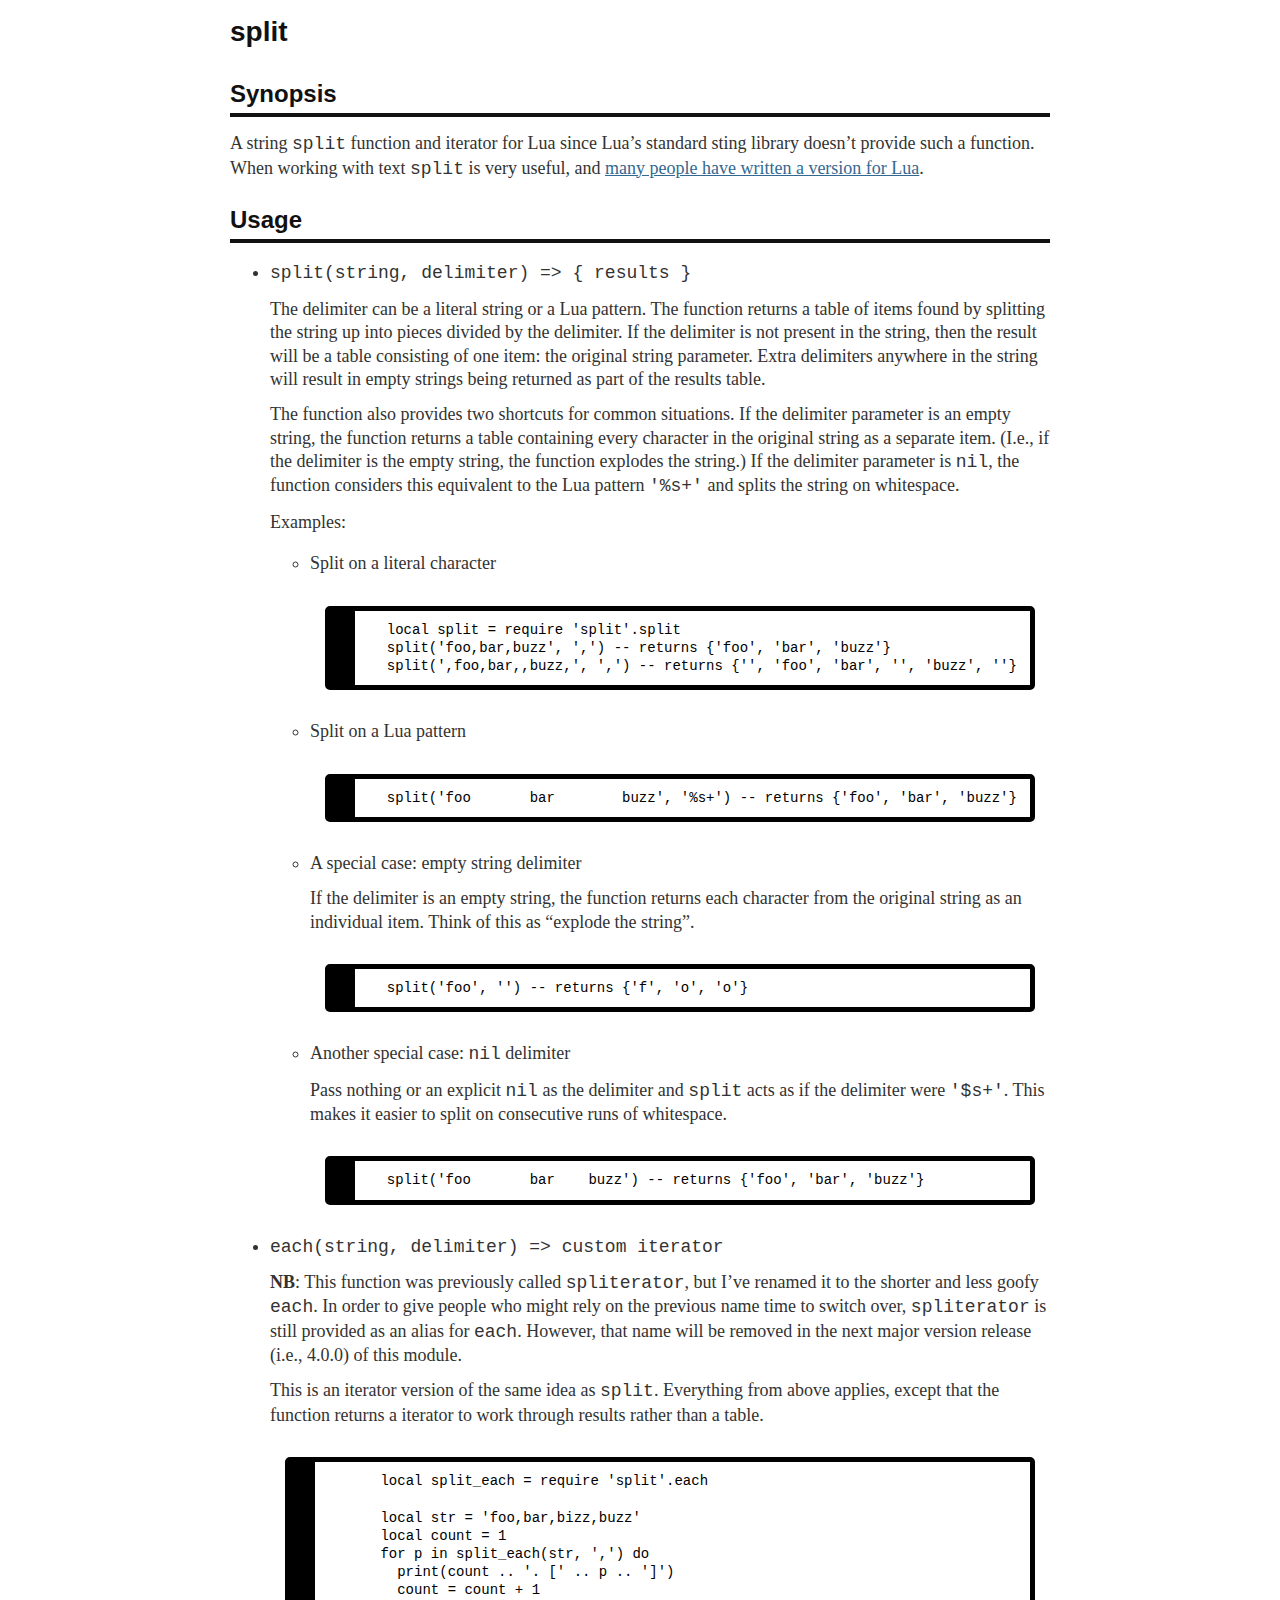
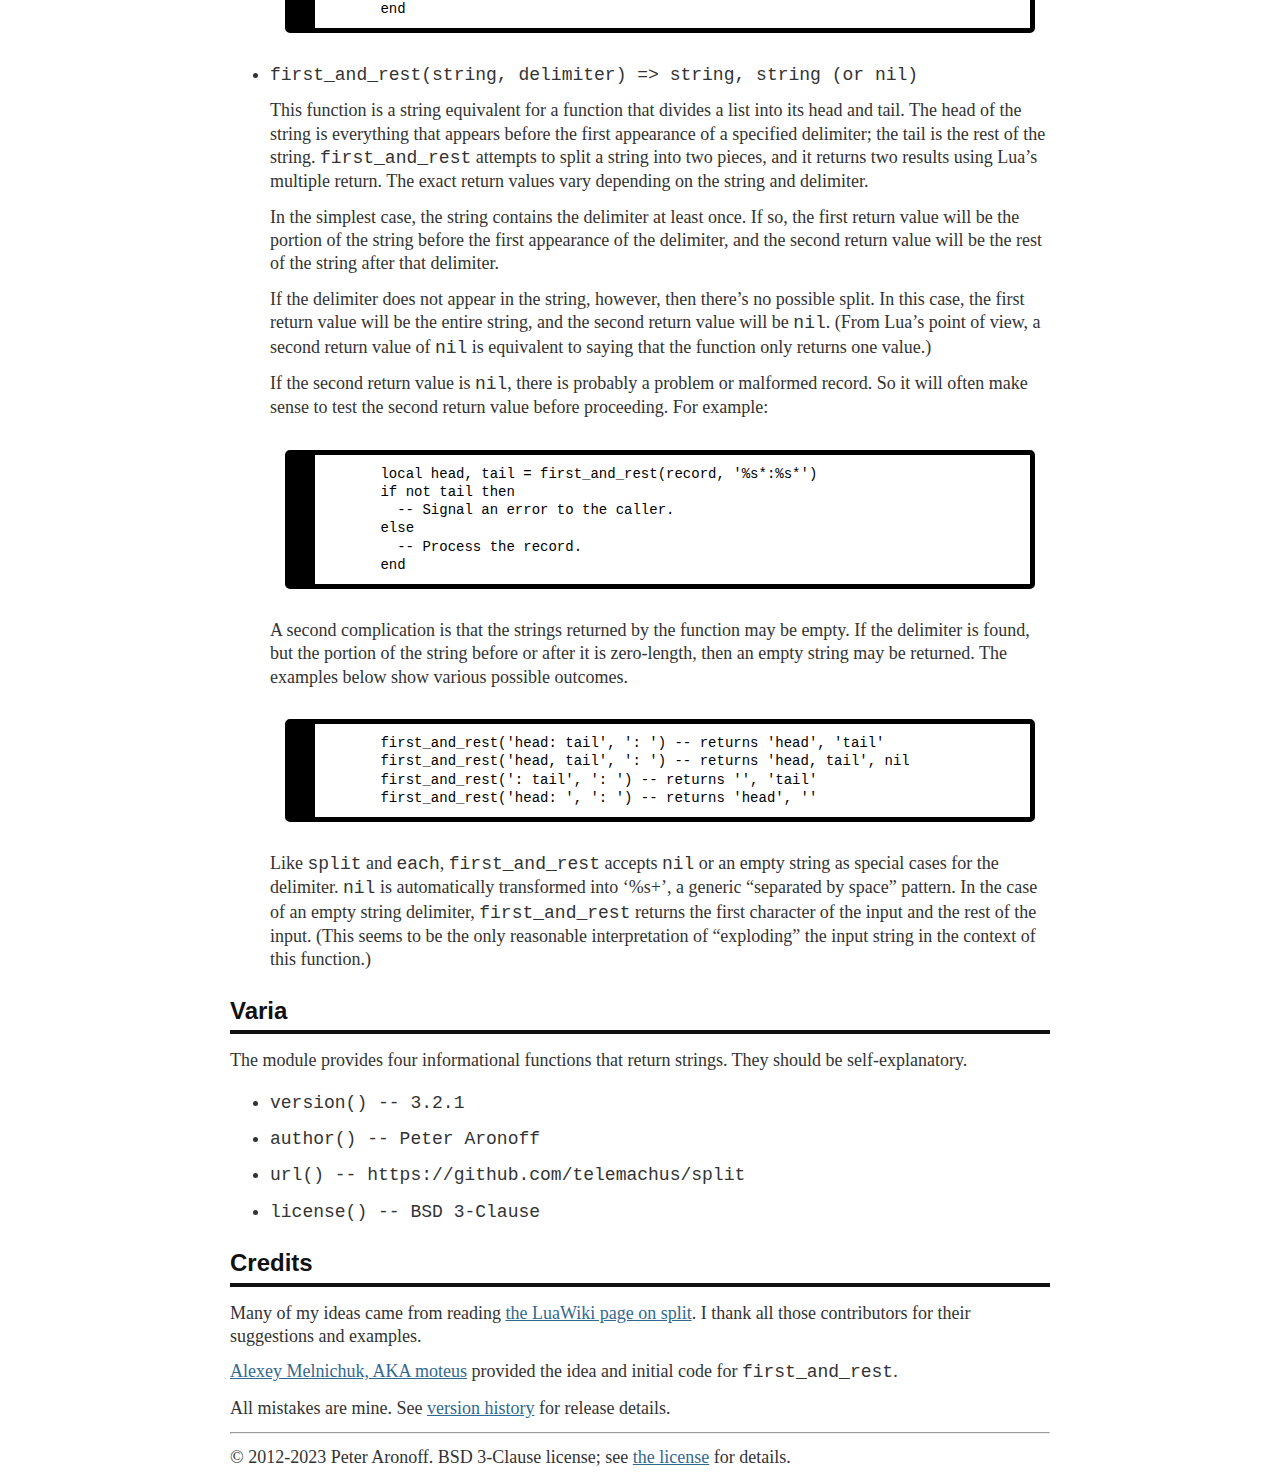
<file: doc/index.html>
<!DOCTYPE html>
<html lang="en">
<head>
<meta charset="utf-8">
<meta name="author" content="Peter Aronoff">
<title>split documentation</title>
<link rel="stylesheet" href="normalize.css" media="screen,projection">
<link rel="stylesheet" href="screen.css" media="screen,projection">
</head>
<body>
<h1>split</h1>

<h2>Synopsis</h2>

<p>A string <code>split</code> function and iterator for Lua since Lua&rsquo;s standard sting
library doesn&rsquo;t provide such a function. When working with text <code>split</code> is very
useful, and <a href="http://lua-users.org/wiki/SplitJoin">many people have written a version for Lua</a>.</p>

<h2>Usage</h2>

<ul>
<li><p><code>split(string, delimiter) =&gt; { results }</code></p>

<p>The delimiter can be a literal string or a Lua pattern. The function returns
a table of items found by splitting the string up into pieces divided by the
delimiter. If the delimiter is not present in the string, then the result
will be a table consisting of one item: the original string parameter. Extra
delimiters anywhere in the string will result in empty strings being returned
as part of the results table.</p>

<p>The function also provides two shortcuts for common situations. If the
delimiter parameter is an empty string, the function returns a table
containing every character in the original string as a separate item. (I.e.,
if the delimiter is the empty string, the function explodes the string.) If
the delimiter parameter is <code>nil</code>, the function considers this equivalent to
the Lua pattern <code>'%s+'</code> and splits the string on whitespace.</p>

<p>Examples:</p>

<ul>
<li><p>Split on a literal character</p>

<pre><code>  local split = require 'split'.split
  split('foo,bar,buzz', ',') -- returns {'foo', 'bar', 'buzz'}
  split(',foo,bar,,buzz,', ',') -- returns {'', 'foo', 'bar', '', 'buzz', ''}
</code></pre></li>
<li><p>Split on a Lua pattern</p>

<pre><code>  split('foo       bar        buzz', '%s+') -- returns {'foo', 'bar', 'buzz'}
</code></pre></li>
<li><p>A special case: empty string delimiter</p>

<p>  If the delimiter is an empty string, the function returns each
  character from the original string as an individual item. Think of
  this as &ldquo;explode the string&rdquo;.</p>

<pre><code>  split('foo', '') -- returns {'f', 'o', 'o'}
</code></pre></li>
<li><p>Another special case: <code>nil</code> delimiter</p>

<p>  Pass nothing or an explicit <code>nil</code> as the delimiter and <code>split</code> acts as
  if the delimiter were <code>'$s+'</code>. This makes it easier to split on
  consecutive runs of whitespace.</p>

<pre><code>  split('foo       bar    buzz') -- returns {'foo', 'bar', 'buzz'}
</code></pre></li>
</ul>
</li>
<li><p><code>each(string, delimiter) =&gt; custom iterator</code></p>

<p><strong>NB</strong>: This function was previously called <code>spliterator</code>, but I&rsquo;ve renamed
it to the shorter and less goofy <code>each</code>. In order to give people who might
rely on the previous name time to switch over, <code>spliterator</code> is still
provided as an alias for <code>each</code>. However, that name will be removed in the
next major version release (i.e., 4.0.0) of this module.</p>

<p>This is an iterator version of the same idea as <code>split</code>. Everything from
above applies, except that the function returns a iterator to work through
results rather than a table.</p>

<pre><code>      local split_each = require 'split'.each

      local str = 'foo,bar,bizz,buzz'
      local count = 1
      for p in split_each(str, ',') do
        print(count .. '. [' .. p .. ']')
        count = count + 1
      end
</code></pre></li>
<li><p><code>first_and_rest(string, delimiter) =&gt; string, string (or nil)</code></p>

<p>This function is a string equivalent for a function that divides a list into
its head and tail. The head of the string is everything that appears before
the first appearance of a specified delimiter; the tail is the rest of the
string. <code>first_and_rest</code> attempts to split a string into two pieces, and it
returns two results using Lua&rsquo;s multiple return. The exact return values vary
depending on the string and delimiter.</p>

<p>In the simplest case, the string contains the delimiter at least once. If so,
the first return value will be the portion of the string before the first
appearance of the delimiter, and the second return value will be the rest of
the string after that delimiter.</p>

<p>If the delimiter does not appear in the string, however, then there&rsquo;s no
possible split. In this case, the first return value will be the entire
string, and the second return value will be <code>nil</code>. (From Lua&rsquo;s point of view,
a second return value of <code>nil</code> is equivalent to saying that the function only
returns one value.)</p>

<p>If the second return value is <code>nil</code>, there is probably a problem or malformed
record. So it will often make sense to test the second return value before
proceeding. For example:</p>

<pre><code>      local head, tail = first_and_rest(record, '%s*:%s*')
      if not tail then
        -- Signal an error to the caller.
      else
        -- Process the record.
      end
</code></pre>

<p>A second complication is that the strings returned by the function may be
empty. If the delimiter is found, but the portion of the string before or
after it is zero-length, then an empty string may be returned. The examples
below show various possible outcomes.</p>

<pre><code>      first_and_rest('head: tail', ': ') -- returns 'head', 'tail'
      first_and_rest('head, tail', ': ') -- returns 'head, tail', nil
      first_and_rest(': tail', ': ') -- returns '', 'tail'
      first_and_rest('head: ', ': ') -- returns 'head', ''
</code></pre>

<p>Like <code>split</code> and <code>each</code>, <code>first_and_rest</code> accepts <code>nil</code> or an empty string as
special cases for the delimiter. <code>nil</code> is automatically transformed into
&lsquo;%s+&rsquo;, a generic &ldquo;separated by space&rdquo; pattern. In the case of an empty string
delimiter, <code>first_and_rest</code> returns the first character of the input and the
rest of the input. (This seems to be the only reasonable interpretation of
&ldquo;exploding&rdquo; the input string in the context of this function.)</p></li>
</ul>


<h2>Varia</h2>

<p>The module provides four informational functions that return strings. They
should be self-explanatory.</p>

<ul>
<li><p><code>version() -- 3.2.1</code></p></li>
<li><p><code>author() -- Peter Aronoff</code></p></li>
<li><p><code>url() -- https://github.com/telemachus/split</code></p></li>
<li><p><code>license() -- BSD 3-Clause</code></p></li>
</ul>


<h2>Credits</h2>

<p>Many of my ideas came from reading <a href="http://lua-users.org/wiki/SplitJoin">the LuaWiki page on split</a>. I thank
all those contributors for their suggestions and examples.</p>

<p><a href="https://bitbucket.org/moteus">Alexey Melnichuk, AKA moteus</a> provided the idea and initial code for
<code>first_and_rest</code>.</p>

<p>All mistakes are mine. See <a href="changes.html">version history</a> for release details.</p>

<hr />

<p>&copy; 2012-2023 Peter Aronoff. BSD 3-Clause license; see <a href="license.html">the license</a> for
details.</p>
</body>
</html>
</file>
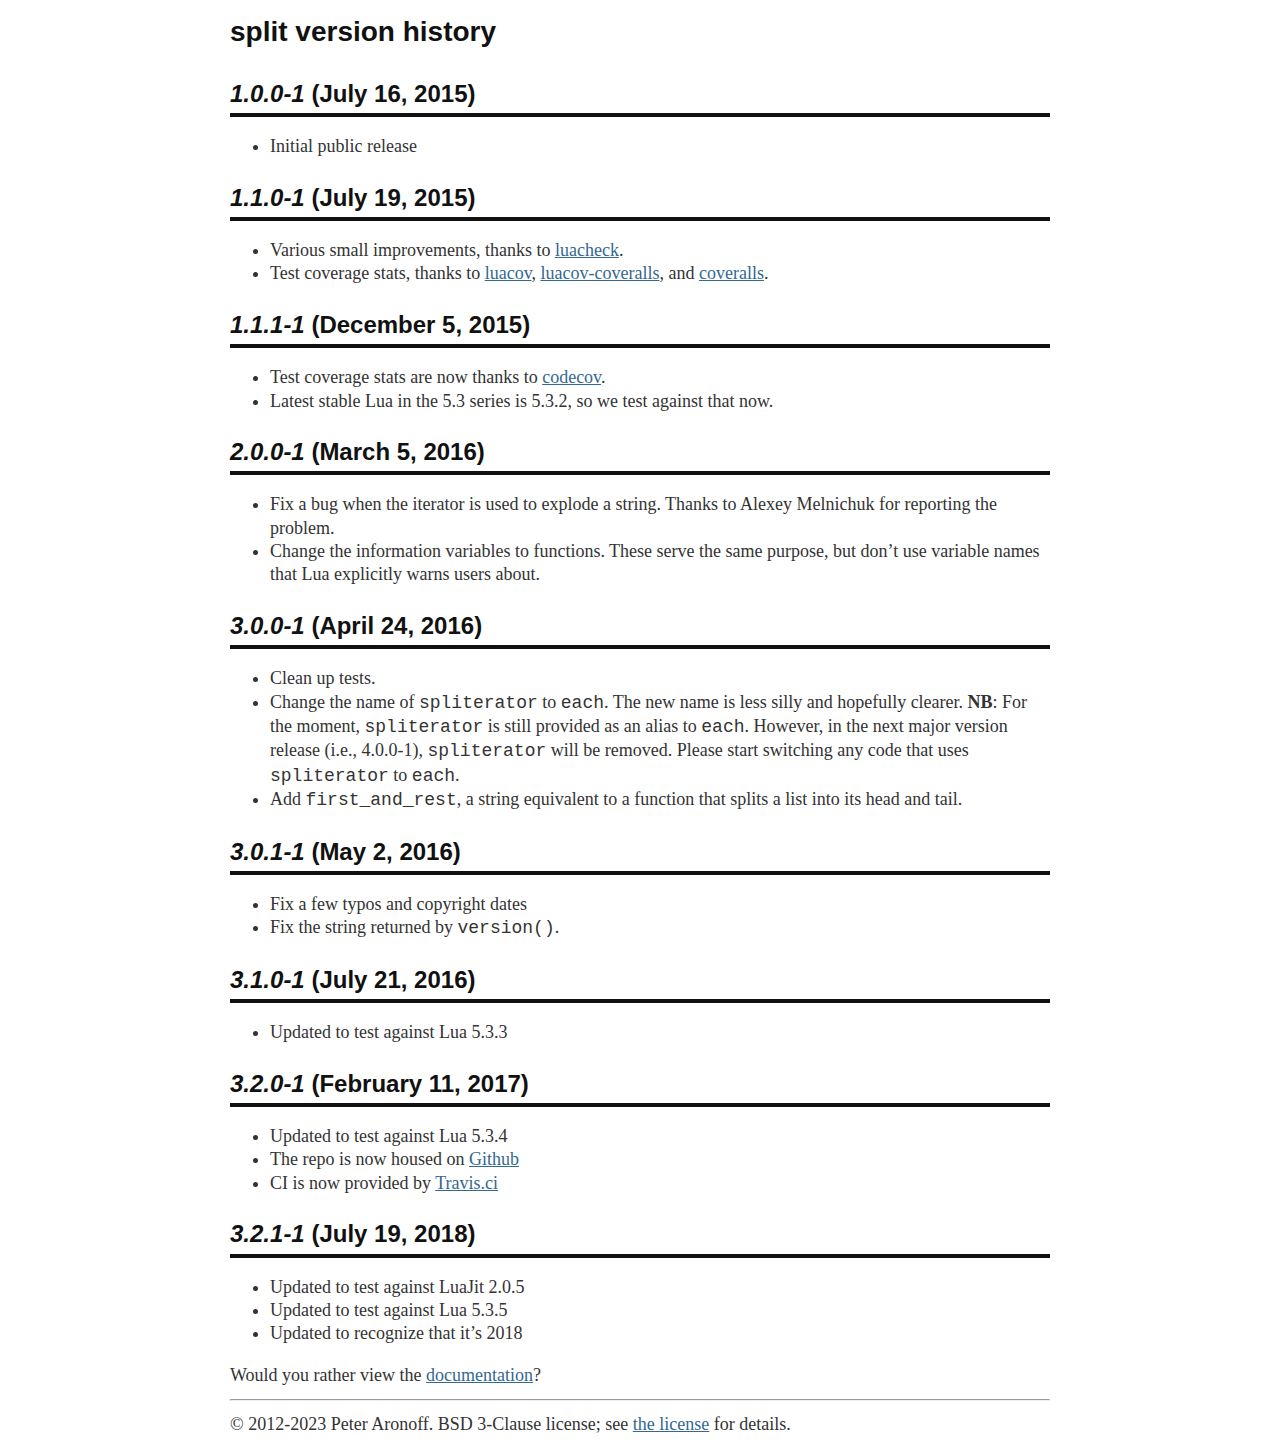
<file: doc/changes.html>
<!DOCTYPE html>
<html lang="en">
<head>
<meta charset="utf-8">
<meta name="author" content="Peter Aronoff">
<title>split version history</title>
<link rel="stylesheet" href="normalize.css" media="screen,projection">
<link rel="stylesheet" href="screen.css" media="screen,projection">
</head>
<body>
<h1>split version history</h1>

<h2><em>1.0.0-1</em> (July 16, 2015)</h2>

<ul>
<li>Initial public release</li>
</ul>


<h2><em>1.1.0-1</em> (July 19, 2015)</h2>

<ul>
<li>Various small improvements, thanks to <a href="https://github.com/mpeterv/luacheck">luacheck</a>.</li>
<li>Test coverage stats, thanks to <a href="http://keplerproject.github.io/luacov">luacov</a>,
<a href="https://github.com/moteus/luacov-coveralls">luacov-coveralls</a>, and <a href="https://coveralls.io">coveralls</a>.</li>
</ul>


<h2><em>1.1.1-1</em> (December 5, 2015)</h2>

<ul>
<li>Test coverage stats are now thanks to <a href="https://codecov.io">codecov</a>.</li>
<li>Latest stable Lua in the 5.3 series is 5.3.2, so we test against that now.</li>
</ul>


<h2><em>2.0.0-1</em> (March 5, 2016)</h2>

<ul>
<li>Fix a bug when the iterator is used to explode a string. Thanks to Alexey
Melnichuk for reporting the problem.</li>
<li>Change the information variables to functions. These serve the same purpose,
but don&rsquo;t use variable names that Lua explicitly warns users about.</li>
</ul>


<h2><em>3.0.0-1</em> (April 24, 2016)</h2>

<ul>
<li>Clean up tests.</li>
<li>Change the name of <code>spliterator</code> to <code>each</code>. The new name is less silly and
hopefully clearer. <strong>NB</strong>: For the moment, <code>spliterator</code> is still provided as
an alias to <code>each</code>. However, in the next major version release (i.e.,
4.0.0-1), <code>spliterator</code> will be removed. Please start switching any code that
uses <code>spliterator</code> to <code>each</code>.</li>
<li>Add <code>first_and_rest</code>, a string equivalent to a function that splits a list
into its head and tail.</li>
</ul>


<h2><em>3.0.1-1</em> (May 2, 2016)</h2>

<ul>
<li>Fix a few typos and copyright dates</li>
<li>Fix the string returned by <code>version()</code>.</li>
</ul>


<h2><em>3.1.0-1</em> (July 21, 2016)</h2>

<ul>
<li>Updated to test against Lua 5.3.3</li>
</ul>


<h2><em>3.2.0-1</em> (February 11, 2017)</h2>

<ul>
<li>Updated to test against Lua 5.3.4</li>
<li>The repo is now housed on <a href="https://github.com/telemachus/split">Github</a></li>
<li>CI is now provided by <a href="https://travis-ci.org/telemachus/split">Travis.ci</a></li>
</ul>


<h2><em>3.2.1-1</em> (July 19, 2018)</h2>

<ul>
<li>Updated to test against LuaJit 2.0.5</li>
<li>Updated to test against Lua 5.3.5</li>
<li>Updated to recognize that it’s 2018</li>
</ul>


<p>Would you rather view the <a href="index.html">documentation</a>?</p>

<hr />

<p>&copy; 2012-2023 Peter Aronoff. BSD 3-Clause license; see <a href="license.html">the license</a> for
details.</p>
</body>
</html>
</file>
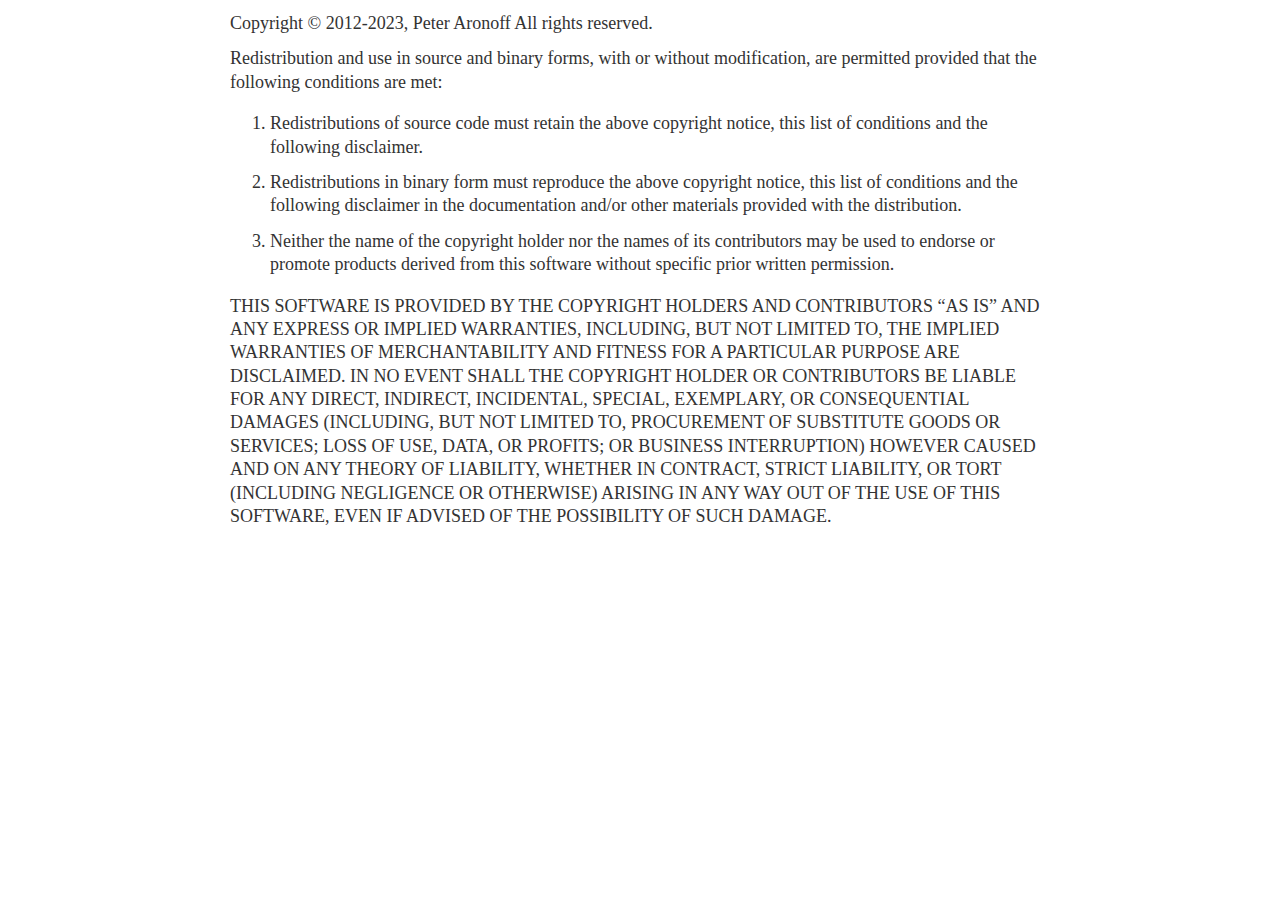
<file: doc/license.html>
<!DOCTYPE html>
<html lang="en">
<head>
<meta charset="utf-8">
<meta name="author" content="Peter Aronoff">
<title>split license</title>
<link rel="stylesheet" href="normalize.css" media="screen,projection">
<link rel="stylesheet" href="screen.css" media="screen,projection">
</head>
<body>
<p>Copyright &copy; 2012-2023, Peter Aronoff All rights reserved.</p>

<p>Redistribution and use in source and binary forms, with or without
modification, are permitted provided that the following conditions are met:</p>

<ol>
<li><p>Redistributions of source code must retain the above copyright notice, this
list of conditions and the following disclaimer.</p></li>
<li><p>Redistributions in binary form must reproduce the above copyright notice,
this list of conditions and the following disclaimer in the documentation
and/or other materials provided with the distribution.</p></li>
<li><p>Neither the name of the copyright holder nor the names of its contributors
may be used to endorse or promote products derived from this software
without specific prior written permission.</p></li>
</ol>


<p>THIS SOFTWARE IS PROVIDED BY THE COPYRIGHT HOLDERS AND CONTRIBUTORS &ldquo;AS IS&rdquo; AND
ANY EXPRESS OR IMPLIED WARRANTIES, INCLUDING, BUT NOT LIMITED TO, THE IMPLIED
WARRANTIES OF MERCHANTABILITY AND FITNESS FOR A PARTICULAR PURPOSE ARE
DISCLAIMED. IN NO EVENT SHALL THE COPYRIGHT HOLDER OR CONTRIBUTORS BE LIABLE
FOR ANY DIRECT, INDIRECT, INCIDENTAL, SPECIAL, EXEMPLARY, OR CONSEQUENTIAL
DAMAGES (INCLUDING, BUT NOT LIMITED TO, PROCUREMENT OF SUBSTITUTE GOODS OR
SERVICES; LOSS OF USE, DATA, OR PROFITS; OR BUSINESS INTERRUPTION) HOWEVER
CAUSED AND ON ANY THEORY OF LIABILITY, WHETHER IN CONTRACT, STRICT LIABILITY,
OR TORT (INCLUDING NEGLIGENCE OR OTHERWISE) ARISING IN ANY WAY OUT OF THE USE
OF THIS SOFTWARE, EVEN IF ADVISED OF THE POSSIBILITY OF SUCH DAMAGE.</p>
</body>
</html>
</file>
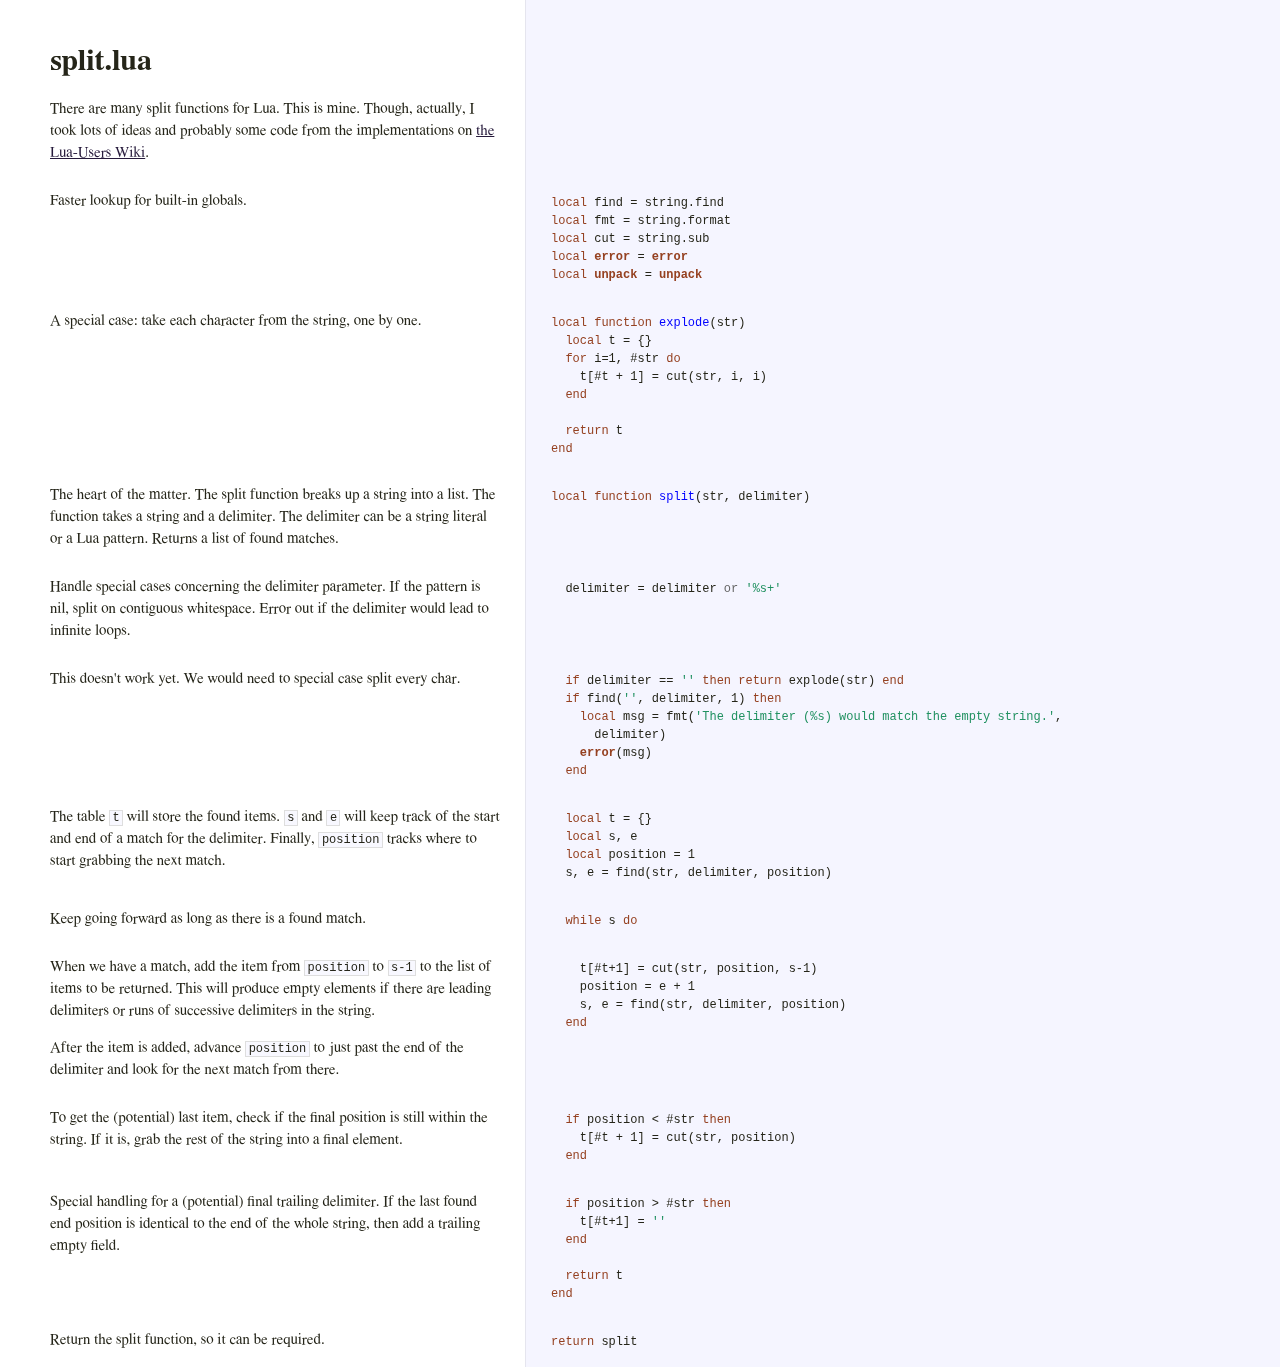
<file: docs/split.html>
<!DOCTYPE html>

<html>
<head>
  <title>split.lua</title>
  <meta http-equiv="content-type" content="text/html; charset=UTF-8">
  <link rel="stylesheet" media="all" href="locco.css" />
</head>
<body>
  <div id="container">
    <div id="background"></div>
    
    <table cellpadding="0" cellspacing="0">
      <thead>
        <tr>
          <th class="docs">
            <h1>
              split.lua
            </h1>
          </th>
          <th class="code">
          </th>
        </tr>
      </thead>
      <tbody>
<tr id="section-1">
<td class="docs">
  <div class="pilwrap">
    <a class="pilcrow" href="#section-1">&#182;</a>
  </div>
  
<p>There are many split functions for Lua. This is mine. Though, actually,
I took lots of ideas and probably some code from the implementations on
<a href="http://lua-users.org/wiki/SplitJoin">the Lua-Users Wiki</a>.</p>


</td>
<td class="code">
  <div class="highlight"><pre>
</pre></div>
</td>
</tr><tr id="section-2">
<td class="docs">
  <div class="pilwrap">
    <a class="pilcrow" href="#section-2">&#182;</a>
  </div>
  
<p>Faster lookup for built-in globals.</p>


</td>
<td class="code">
  <div class="highlight"><pre><span class="k">local</span> find = string.find
<span class="k">local</span> fmt = string.format
<span class="k">local</span> cut = string.sub
<span class="k">local</span> <span class="nt">error</span> = <span class="nt">error</span>
<span class="k">local</span> <span class="nt">unpack</span> = <span class="nt">unpack</span>
</pre></div>
</td>
</tr><tr id="section-3">
<td class="docs">
  <div class="pilwrap">
    <a class="pilcrow" href="#section-3">&#182;</a>
  </div>
  
<p>A special case: take each character from the string, one by one.</p>


</td>
<td class="code">
  <div class="highlight"><pre><span class="k">local</span> <span class="k">function</span> <span class="nf">explode</span>(str)
  <span class="k">local</span> t = {}
  <span class="k">for</span> i=1, #str <span class="k">do</span>
    t[#t + 1] = cut(str, i, i)
  <span class="k">end</span>

  <span class="k">return</span> t
<span class="k">end</span>
</pre></div>
</td>
</tr><tr id="section-4">
<td class="docs">
  <div class="pilwrap">
    <a class="pilcrow" href="#section-4">&#182;</a>
  </div>
  
<p>The heart of the matter. The split function breaks up a string into
a list. The function takes a string and a delimiter. The delimiter can
be a string literal or a Lua pattern. Returns a list of found matches.</p>


</td>
<td class="code">
  <div class="highlight"><pre><span class="k">local</span> <span class="k">function</span> <span class="nf">split</span>(str, delimiter)
</pre></div>
</td>
</tr><tr id="section-5">
<td class="docs">
  <div class="pilwrap">
    <a class="pilcrow" href="#section-5">&#182;</a>
  </div>
  
<p>Handle special cases concerning the delimiter parameter.
If the pattern is nil, split on contiguous whitespace.
Error out if the delimiter would lead to infinite loops.</p>


</td>
<td class="code">
  <div class="highlight"><pre>  delimiter = delimiter <span class="o">or</span> <span class="s">'&#37;s+'</span>
</pre></div>
</td>
</tr><tr id="section-6">
<td class="docs">
  <div class="pilwrap">
    <a class="pilcrow" href="#section-6">&#182;</a>
  </div>
  
<p>This doesn't work yet. We would need to special case split every char.</p>


</td>
<td class="code">
  <div class="highlight"><pre>  <span class="k">if</span> delimiter == <span class="s">''</span> <span class="k">then</span> <span class="k">return</span> explode(str) <span class="k">end</span>
  <span class="k">if</span> find(<span class="s">''</span>, delimiter, 1) <span class="k">then</span>
    <span class="k">local</span> msg = fmt(<span class="s">'The delimiter (&#37;s) would match the empty string.'</span>,
      delimiter)
    <span class="nt">error</span>(msg)
  <span class="k">end</span>
</pre></div>
</td>
</tr><tr id="section-7">
<td class="docs">
  <div class="pilwrap">
    <a class="pilcrow" href="#section-7">&#182;</a>
  </div>
  
<p>The table <code>t</code> will store the found items. <code>s</code> and <code>e</code> will keep
track of the start and end of a match for the delimiter. Finally,
<code>position</code> tracks where to start grabbing the next match.</p>


</td>
<td class="code">
  <div class="highlight"><pre>  <span class="k">local</span> t = {}
  <span class="k">local</span> s, e
  <span class="k">local</span> position = 1
  s, e = find(str, delimiter, position)
</pre></div>
</td>
</tr><tr id="section-8">
<td class="docs">
  <div class="pilwrap">
    <a class="pilcrow" href="#section-8">&#182;</a>
  </div>
  
<p>Keep going forward as long as there is a found match.</p>


</td>
<td class="code">
  <div class="highlight"><pre>  <span class="k">while</span> s <span class="k">do</span>
</pre></div>
</td>
</tr><tr id="section-9">
<td class="docs">
  <div class="pilwrap">
    <a class="pilcrow" href="#section-9">&#182;</a>
  </div>
  
<p>When we have a match, add the item from <code>position</code> to <code>s-1</code> to the
list of items to be returned. This will produce empty elements if
there are leading delimiters or runs of successive delimiters in
the string.</p>

<p>After the item is added, advance <code>position</code> to just past the end of
the delimiter and look for the next match from there.</p>


</td>
<td class="code">
  <div class="highlight"><pre>    t[#t+1] = cut(str, position, s-1)
    position = e + 1
    s, e = find(str, delimiter, position)
  <span class="k">end</span>
</pre></div>
</td>
</tr><tr id="section-10">
<td class="docs">
  <div class="pilwrap">
    <a class="pilcrow" href="#section-10">&#182;</a>
  </div>
  
<p>To get the (potential) last item, check if the final position is
still within the string. If it is, grab the rest of the string into
a final element.</p>


</td>
<td class="code">
  <div class="highlight"><pre>  <span class="k">if</span> position < #str <span class="k">then</span>
    t[#t + 1] = cut(str, position)
  <span class="k">end</span>
</pre></div>
</td>
</tr><tr id="section-11">
<td class="docs">
  <div class="pilwrap">
    <a class="pilcrow" href="#section-11">&#182;</a>
  </div>
  
<p>Special handling for a (potential) final trailing delimiter. If the
last found end position is identical to the end of the whole string,
then add a trailing empty field.</p>


</td>
<td class="code">
  <div class="highlight"><pre>  <span class="k">if</span> position > #str <span class="k">then</span>
    t[#t+1] = <span class="s">''</span>
  <span class="k">end</span>

  <span class="k">return</span> t
<span class="k">end</span>
</pre></div>
</td>
</tr><tr id="section-12">
<td class="docs">
  <div class="pilwrap">
    <a class="pilcrow" href="#section-12">&#182;</a>
  </div>
  
<p>Return the split function, so it can be required.</p>


</td>
<td class="code">
  <div class="highlight"><pre><span class="k">return</span> split
</pre></div>
</td>
</tr></tbody>
    </table>
  </div>
</body>
</html>
</file>
<file: doc/screen.css>
body {
  margin: 10px auto;
  width: 820px;
  font-size: 18px;
  font-family: "DejaVuSerifBook", "Palatino", "Palatino Linotype", serif;
  color: #333;
}

h1, h2, h3, h4, h5, h6 {
  font-family: "DejaVuSansBook", "Lucida Grande", "Helvetica Neue", sans-serif;
  font-weight: bold;
  line-height: 1.6;
  margin-bottom: 5px;
  color: #111;
}

h1 {
  margin-top: 10px;
}

h2, h3, h4, h5, h6 { margin-top: 20px; }

h1 { font-size: 28px; }

h2 { font-size: 24px; border-bottom: solid 4px; }
h3 { font-size: 20px; }

p {
  line-height: 1.3;
  margin: 12px auto;

}

code {
  font-family: "DejaVuSansMono", Inconsolata, Consolas, Menlo, monospace;
}

blockquote {
  margin: 10px 30px 10px 20px;
}

blockquote p {
  line-height: 1.2;
}

ul, ol, ul p, ol p {
  margin-left: 0;
  line-height: 1.3;
}

ul ul, ol ol {
  font-size: 100%;
}

ul {
  list-style-type: disc;
}

ul ul {
  list-style-type: circle;
}

ul ul ul {
  list-style-type: square;
}

ul ul ul ul {
  list-style-type: disc;
}

h2 + p {
  margin-top: 15px;
}

a:link, a:visited {
  text-decoration: underline;
  color: #336891;
}

a:hover, a:focus {
  text-decoration: none;
  color: #336891;
}

pre {
  margin: 30px 15px;
  padding: 10px 5px 10px 15px;
  border: solid black 5px;
  border-left: solid black 30px;
  font-size: 14px;
  line-height: 1.3;
  background: #FFF;
  color: #000;
  -moz-border-radius: 5px;
  -webkit-border-radius: 5px;
  border-radius: 5px;
}

ins {
  text-decoration: none;
}

ins:before {
  content: "〈";
}

ins:after {
  content: "〉";
}
</file>
<file: docs/locco.css>
/*--------------------- Layout and Typography ----------------------------*/
body {
  font-family: 'Palatino Linotype', 'Book Antiqua', Palatino, FreeSerif, serif;
  font-size: 15px;
  line-height: 22px;
  color: #252519;
  margin: 0; padding: 0;
}
a {
  color: #261a3b;
}
  a:visited {
    color: #261a3b;
  }
p {
  margin: 0 0 15px 0;
}
h1, h2, h3, h4, h5, h6 {
  margin: 0px 0 15px 0;
}
  h1 {
    margin-top: 40px;
  }
#container {
  position: relative;
}
#background {
  position: fixed;
  top: 0; left: 525px; right: 0; bottom: 0;
  background: #f5f5ff;
  border-left: 1px solid #e5e5ee;
  z-index: -1;
}
#jump_to, #jump_page {
  background: white;
  -webkit-box-shadow: 0 0 25px #777; -moz-box-shadow: 0 0 25px #777;
  -webkit-border-bottom-left-radius: 5px; -moz-border-radius-bottomleft: 5px;
  font: 10px Arial;
  text-transform: uppercase;
  cursor: pointer;
  text-align: right;
}
#jump_to, #jump_wrapper {
  position: fixed;
  right: 0; top: 0;
  padding: 5px 10px;
}
  #jump_wrapper {
    padding: 0;
    display: none;
  }
    #jump_to:hover #jump_wrapper {
      display: block;
    }
    #jump_page {
      padding: 5px 0 3px;
      margin: 0 0 25px 25px;
    }
      #jump_page .source {
        display: block;
        padding: 5px 10px;
        text-decoration: none;
        border-top: 1px solid #eee;
      }
        #jump_page .source:hover {
          background: #f5f5ff;
        }
        #jump_page .source:first-child {
        }
table td {
  border: 0;
  outline: 0;
}
  td.docs, th.docs {
    max-width: 450px;
    min-width: 450px;
    min-height: 5px;
    padding: 10px 25px 1px 50px;
    overflow-x: hidden;
    vertical-align: top;
    text-align: left;
  }
    .docs pre {
      margin: 15px 0 15px;
      padding-left: 15px;
    }
    .docs p tt, .docs p code {
      background: #f8f8ff;
      border: 1px solid #dedede;
      font-size: 12px;
      padding: 0 0.2em;
    }
    .pilwrap {
      position: relative;
    }
      .pilcrow {
        font: 12px Arial;
        text-decoration: none;
        color: #454545;
        position: absolute;
        top: 3px; left: -20px;
        padding: 1px 2px;
        opacity: 0;
        -webkit-transition: opacity 0.2s linear;
      }
        td.docs:hover .pilcrow {
          opacity: 1;
        }
  td.code, th.code {
    padding: 14px 15px 16px 25px;
    width: 100%;
    vertical-align: top;
    background: #f5f5ff;
    border-left: 1px solid #e5e5ee;
  }
    pre, tt, code {
      font-size: 12px; line-height: 18px;
      font-family: Menlo, Monaco, Consolas, "Lucida Console", monospace;
      margin: 0; padding: 0;
    }


/*---------------------- Syntax Highlighting -----------------------------*/
td.linenos { background-color: #f0f0f0; padding-right: 10px; }
span.lineno { background-color: #f0f0f0; padding: 0 5px 0 5px; }
body .hll { background-color: #ffffcc }
body .c { color: #408080; font-style: italic }  /* Comment */
body .err { border: 1px solid #FF0000 }         /* Error */
body .k { color: #954121 }                      /* Keyword */
body .o { color: #666666 }                      /* Operator */
body .cm { color: #408080; font-style: italic } /* Comment.Multiline */
body .cp { color: #BC7A00 }                     /* Comment.Preproc */
body .c1 { color: #408080; font-style: italic } /* Comment.Single */
body .cs { color: #408080; font-style: italic } /* Comment.Special */
body .gd { color: #A00000 }                     /* Generic.Deleted */
body .ge { font-style: italic }                 /* Generic.Emph */
body .gr { color: #FF0000 }                     /* Generic.Error */
body .gh { color: #000080; font-weight: bold }  /* Generic.Heading */
body .gi { color: #00A000 }                     /* Generic.Inserted */
body .go { color: #808080 }                     /* Generic.Output */
body .gp { color: #000080; font-weight: bold }  /* Generic.Prompt */
body .gs { font-weight: bold }                  /* Generic.Strong */
body .gu { color: #800080; font-weight: bold }  /* Generic.Subheading */
body .gt { color: #0040D0 }                     /* Generic.Traceback */
body .kc { color: #954121 }                     /* Keyword.Constant */
body .kd { color: #954121; font-weight: bold }  /* Keyword.Declaration */
body .kn { color: #954121; font-weight: bold }  /* Keyword.Namespace */
body .kp { color: #954121 }                     /* Keyword.Pseudo */
body .kr { color: #954121; font-weight: bold }  /* Keyword.Reserved */
body .kt { color: #B00040 }                     /* Keyword.Type */
body .m { color: #666666 }                      /* Literal.Number */
body .s { color: #219161 }                      /* Literal.String */
body .na { color: #7D9029 }                     /* Name.Attribute */
body .nb { color: #954121 }                     /* Name.Builtin */
body .nc { color: #0000FF; font-weight: bold }  /* Name.Class */
body .no { color: #880000 }                     /* Name.Constant */
body .nd { color: #AA22FF }                     /* Name.Decorator */
body .ni { color: #999999; font-weight: bold }  /* Name.Entity */
body .ne { color: #D2413A; font-weight: bold }  /* Name.Exception */
body .nf { color: #0000FF }                     /* Name.Function */
body .nl { color: #A0A000 }                     /* Name.Label */
body .nn { color: #0000FF; font-weight: bold }  /* Name.Namespace */
body .nt { color: #954121; font-weight: bold }  /* Name.Tag */
body .nv { color: #19469D }                     /* Name.Variable */
body .ow { color: #AA22FF; font-weight: bold }  /* Operator.Word */
body .w { color: #bbbbbb }                      /* Text.Whitespace */
body .mf { color: #666666 }                     /* Literal.Number.Float */
body .mh { color: #666666 }                     /* Literal.Number.Hex */
body .mi { color: #666666 }                     /* Literal.Number.Integer */
body .mo { color: #666666 }                     /* Literal.Number.Oct */
body .sb { color: #219161 }                     /* Literal.String.Backtick */
body .sc { color: #219161 }                     /* Literal.String.Char */
body .sd { color: #219161; font-style: italic } /* Literal.String.Doc */
body .s2 { color: #219161 }                     /* Literal.String.Double */
body .se { color: #BB6622; font-weight: bold }  /* Literal.String.Escape */
body .sh { color: #219161 }                     /* Literal.String.Heredoc */
body .si { color: #BB6688; font-weight: bold }  /* Literal.String.Interpol */
body .sx { color: #954121 }                     /* Literal.String.Other */
body .sr { color: #BB6688 }                     /* Literal.String.Regex */
body .s1 { color: #219161 }                     /* Literal.String.Single */
body .ss { color: #19469D }                     /* Literal.String.Symbol */
body .bp { color: #954121 }                     /* Name.Builtin.Pseudo */
body .vc { color: #19469D }                     /* Name.Variable.Class */
body .vg { color: #19469D }                     /* Name.Variable.Global */
body .vi { color: #19469D }                     /* Name.Variable.Instance */
body .il { color: #666666 }                     /* Literal.Number.Integer.Long */
</file>
